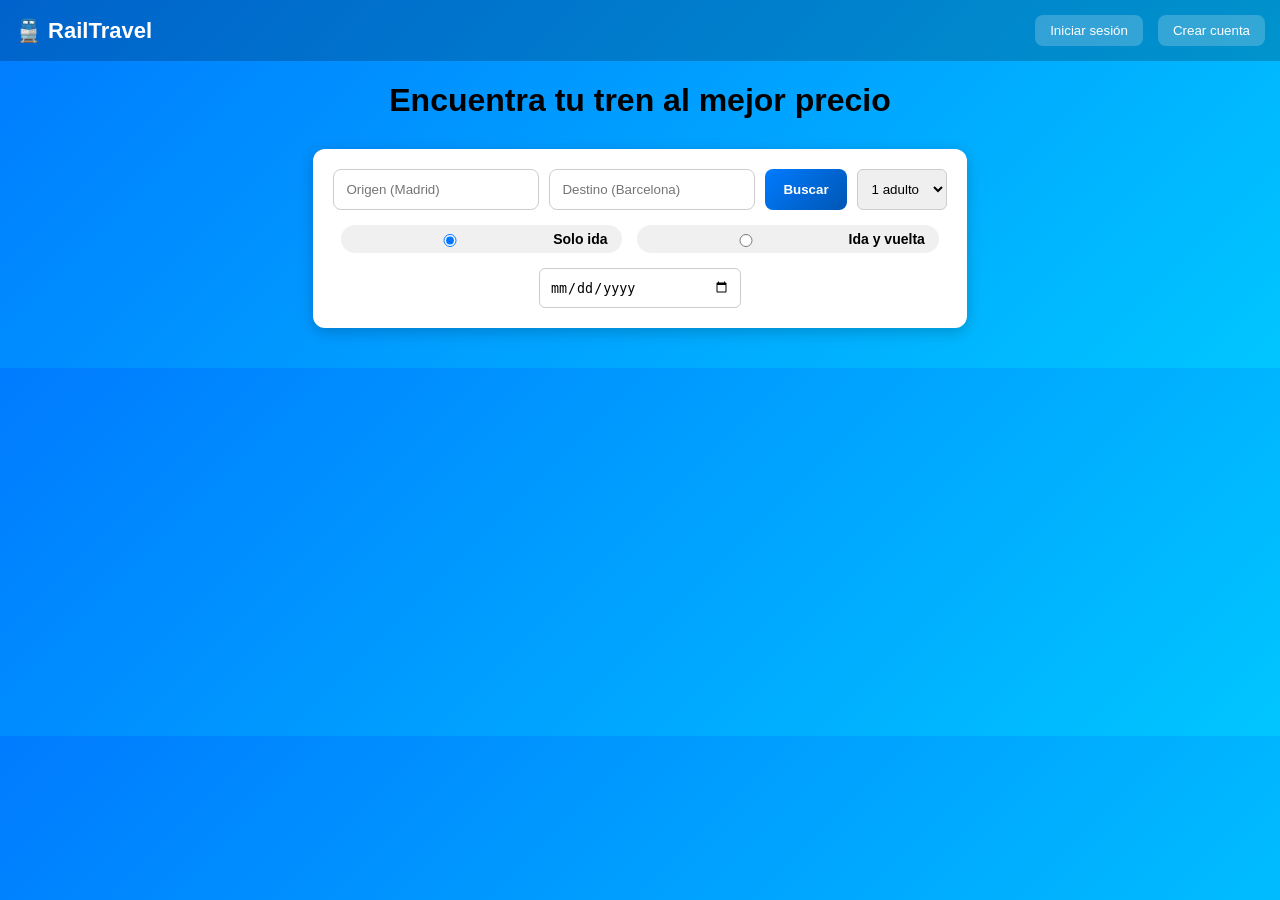
<file: RailTravel/index.html>
<!DOCTYPE html>
<html>
<head>
    <meta charset="UTF-8">
    <title>RailTravel</title>
    <link rel="stylesheet" href="css/styles.css">
</head>

<body>

<!-- HEADER -->
<div class="header">
    <a href="index.html" class="logo">🚆 RailTravel</a>

    <div class="menu">
        <button onclick="window.location.href='reservas.html'">Mis reservas</button>
        
        <span id="usuario-info"></span>

        <button onclick="logout()" class="logout-btn">Cerrar sesión</button>
    </div>
</div>

<!-- HERO -->
<div class="hero">
    <h1>Encuentra tu tren al mejor precio</h1>

    <div class="search-box">

    <!-- FILA 1 -->
    <div class="fila">
        <input id="origen" placeholder="Origen (Madrid)">
        <input id="destino" placeholder="Destino (Barcelona)">
        <button onclick="buscar()">Buscar</button>

        <select id="pasajero">
            <option value="adulto">1 adulto</option>
            <option value="niño">1 niño</option>
            <option value="senior">1 senior</option>
        </select>
    </div>

    <!-- FILA 2 -->
    <div class="fila tipo-viaje">
    <label class="opcion">
        <input type="radio" name="tipo" value="ida" checked onclick="cambiarTipo()">
        <span>Solo ida</span>
    </label>

    <label class="opcion">
        <input type="radio" name="tipo" value="idaVuelta" onclick="cambiarTipo()">
        <span>Ida y vuelta</span>
    </label>
</div>

    <!-- FILA 3 -->
    <div class="fila fechas">
        <input type="date" id="fechaIda">
        <input type="date" id="fechaVuelta" style="display:none;">
    </div>

</div>

</div>

<!-- RESULTADOS -->
<div class="container">
    <div id="resultados"></div>
</div>

<script>
document.addEventListener("DOMContentLoaded", () => {

    // 📅 FECHAS
    const hoy = new Date().toISOString().split("T")[0];

    const fechaIda = document.getElementById("fechaIda");
    const fechaVuelta = document.getElementById("fechaVuelta");

    fechaIda.min = hoy;
    fechaVuelta.min = hoy;

    // 👉 controlar ida → vuelta
    fechaIda.addEventListener("change", (e) => {
        const nuevaFecha = e.target.value;

        fechaVuelta.min = nuevaFecha;

        if (fechaVuelta.value && fechaVuelta.value < nuevaFecha) {
            fechaVuelta.value = "";
        }
    });

    // 👤 USUARIO
    const usuarioId = localStorage.getItem("usuarioId");
    const nombre = localStorage.getItem("usuarioNombre");

    const info = document.getElementById("usuario-info");
    const menu = document.querySelector(".menu");

    if (usuarioId && nombre) {
        if (info) {
            info.innerText = "👤 " + nombre;
        }
    } else {
        menu.innerHTML = `
            <button onclick="window.location.href='login.html'">Iniciar sesión</button>
            <button onclick="window.location.href='usuario.html'">Crear cuenta</button>
        `;
    }

});
   document.addEventListener("DOMContentLoaded", () => {

    const usuarioId = localStorage.getItem("usuarioId");
    const nombre = localStorage.getItem("usuarioNombre");

    const info = document.getElementById("usuario-info");
    const menu = document.querySelector(".menu");

    if (usuarioId && nombre) {
        // 🔐 USUARIO LOGUEADO
        if (info) {
            info.innerText = "👤 " + nombre;
        }

    } else {
        // 🔓 USUARIO NO LOGUEADO
        menu.innerHTML = `
            <button onclick="window.location.href='login.html'">Iniciar sesión</button>
            <button onclick="window.location.href='usuario.html'">Crear cuenta</button>
        `;
    }

});
async function buscar() {
    const origen = document.getElementById("origen").value;
    const destino = document.getElementById("destino").value;

    const fechaIda = document.getElementById("fechaIda").value;
const fechaVuelta = document.getElementById("fechaVuelta").value;
const tipo = document.querySelector('input[name="tipo"]:checked').value;

    if (!fechaIda) {
        alert("Selecciona una fecha de ida");
        return;
    }

    if (tipo === "idaVuelta" && !fechaVuelta) {
        alert("Selecciona una fecha de vuelta");
        return;
    }
    const res = await fetch(`http://localhost:8080/api/trains/search?origen=${origen}&destino=${destino}`);
    const data = await res.json();

    const contenedor = document.getElementById("resultados");
    contenedor.innerHTML = "";

    data.forEach(t => {
        const div = document.createElement("div");
        div.className = "resultado";

        div.innerHTML = `
            <div>
                <strong>${t.operador}</strong><br>
                ${t.salida} - ${t.llegada}
            </div>
            <div class="precio">${t.precio.toFixed(2)}€</div>
        `;
div.onclick = () => {
    const pasajero = document.getElementById("pasajero").value;

    const dataConTodo = {
        ...t,
        pasajero: pasajero,
        fechaIda: fechaIda,
        fechaVuelta: tipo === "idaVuelta" ? fechaVuelta : null,
        tipoViaje: tipo
    };

    const dataEncoded = encodeURIComponent(JSON.stringify(dataConTodo));
    window.location.href = `asientos.html?data=${dataEncoded}`;
};
        contenedor.appendChild(div);
    });
}

// 🔥 AQUÍ VA
const usuarioId = localStorage.getItem("usuarioId");

if (usuarioId) {
    console.log("Usuario logueado:", usuarioId);
}

function logout() {
    localStorage.removeItem("usuarioId");
    localStorage.removeItem("usuarioNombre");
    alert("Sesión cerrada");
    window.location.href = "index.html";
}

function cambiarTipo() {
    const tipo = document.querySelector('input[name="tipo"]:checked').value;
    const vuelta = document.getElementById("fechaVuelta");

    if (tipo === "idaVuelta") {
        vuelta.style.display = "block";
    } else {
        vuelta.style.display = "none";
        vuelta.value = ""; 
    }
}
</script>

</body>
</html>
</file>
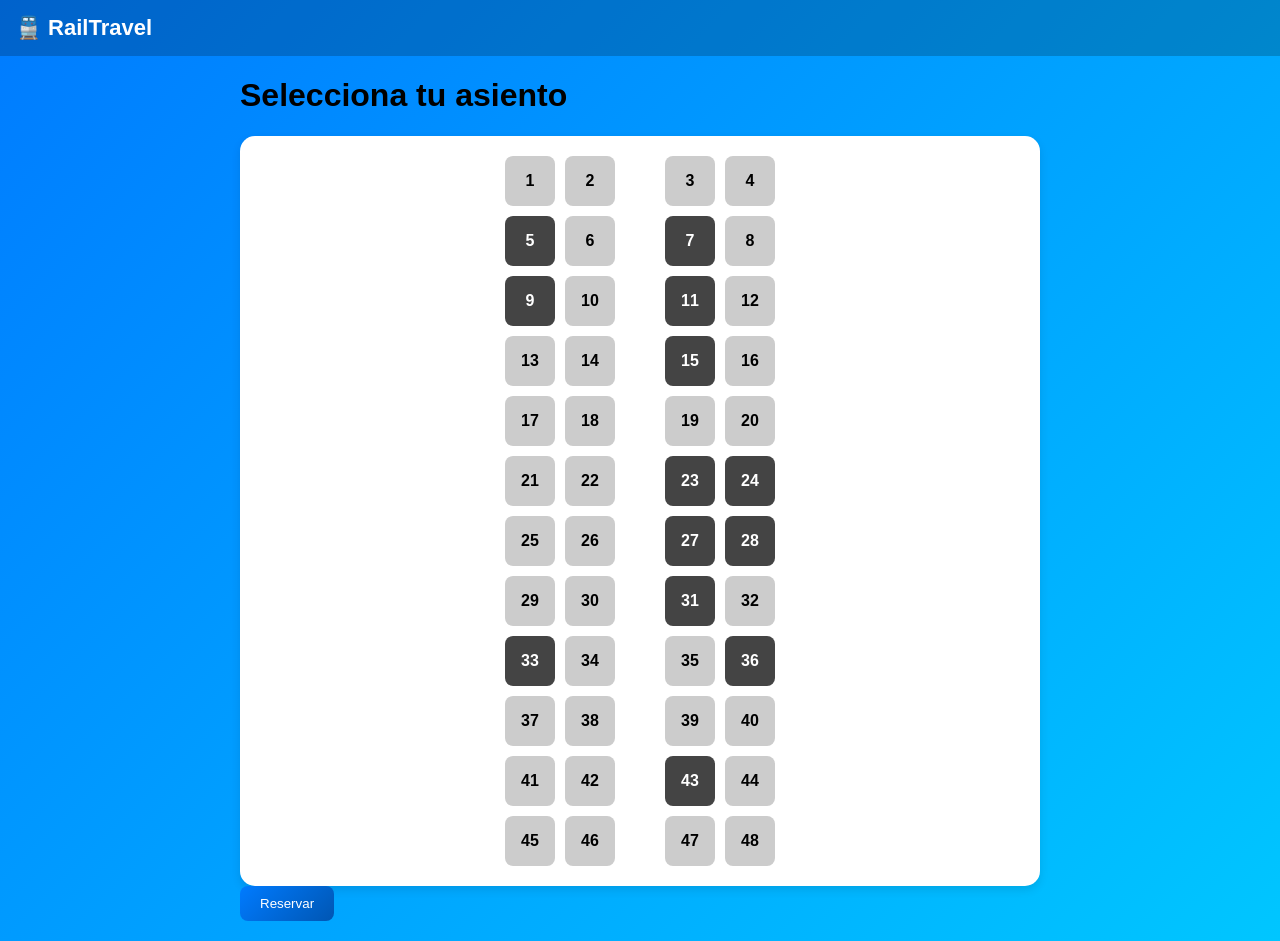
<file: RailTravel/asientos.html>
<!DOCTYPE html>
<html>
    <div class="header">
    <a href="index.html" class="logo">🚆 RailTravel</a>
</div>
<head>
    <meta charset="UTF-8">
    <title>Seleccionar asiento</title>
    <link rel="stylesheet" href="css/styles.css">
</head>

<body>

<div class="container">
    <h1>Selecciona tu asiento</h1>

    <div id="info-viaje"></div>

    <div id="bus"></div>

    <button onclick="reservar()">Reservar</button>
</div>

<script src="js/asientos.js"></script>

</body>
</html>
</file>
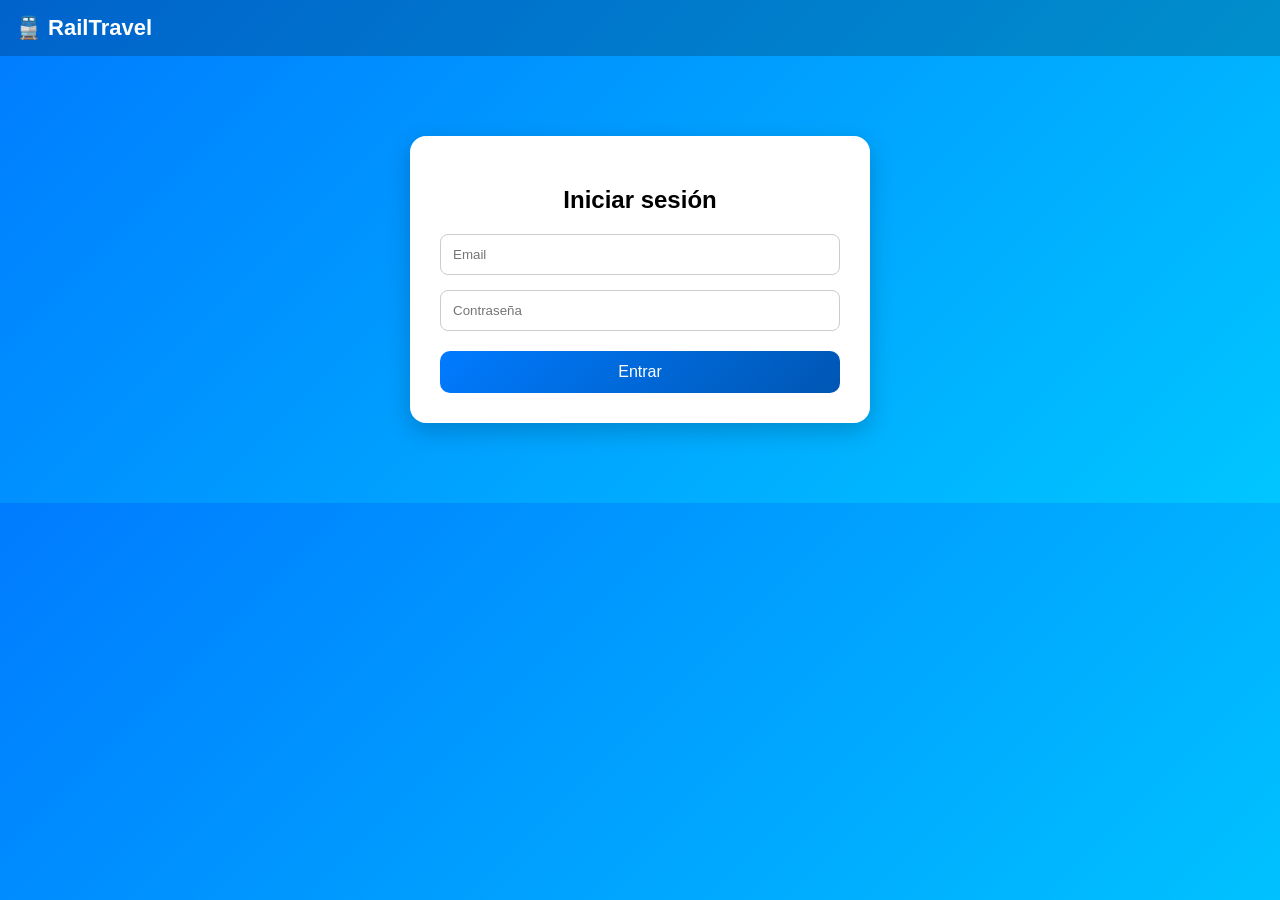
<file: RailTravel/login.html>
<!DOCTYPE html>
<html>
<head>
    <meta charset="UTF-8">
    <title>Iniciar sesión</title>
    <link rel="stylesheet" href="css/styles.css">
</head>

<body>

<div class="header">
    <a href="index.html" class="logo">🚆 RailTravel</a>
</div>

<div class="form-card">
    <h2>Iniciar sesión</h2>

    <div class="form-group">
        <input id="email" placeholder="Email">
        <input id="password" type="password" placeholder="Contraseña">
    </div>

    <button onclick="login()">Entrar</button>
</div>

<script src="js/login.js"></script>

</body>
</html>
</file>
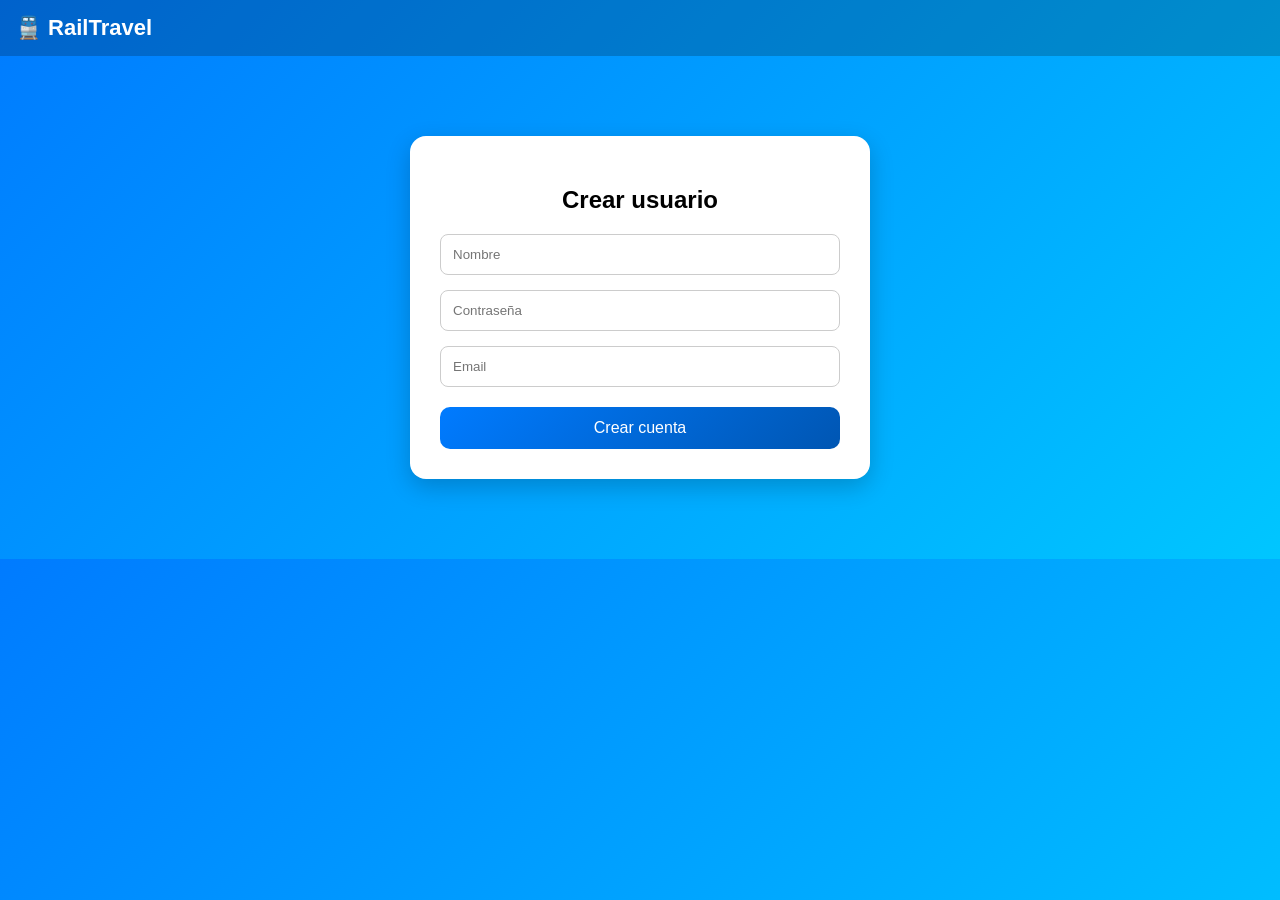
<file: RailTravel/Usuario.html>
<!DOCTYPE html>
<html>
    <div class="header">
    <a href="index.html" class="logo">🚆 RailTravel</a>
</div>
<head>
    <meta charset="UTF-8">
    <title>Crear usuario</title>
    <link rel="stylesheet" href="css/styles.css">
</head>

<body>

<div class="form-card">
    <h2>Crear usuario</h2>

    <div class="form-group">
        <input id="nombre" placeholder="Nombre">
        <input id="password" type="password" placeholder="Contraseña">
        <input id="email" placeholder="Email">
    </div>

    <button onclick="crearUsuario()">Crear cuenta</button>
</div>

<script src="js/usuario.js"></script>

</body>
</html>
</file>
<file: RailTravel/css/styles.css>
body {
    margin: 0;
    font-family: Arial;
    background: linear-gradient(135deg, #007bff, #00c6ff);
}

/* RESULTADOS */
.container {
    max-width: 800px;
    margin: 20px auto;
}



/* SEARCH BOX */
.search-box {
    background: white;
    padding: 20px;
    border-radius: 12px;
    display: flex;
    justify-content: center;
    gap: 10px;
    box-shadow: 0 4px 15px rgba(0,0,0,0.2);
    width: fit-content; 
    margin: 0 auto;
}

.search-box input {
    padding: 12px;
    border-radius: 8px;
    border: 1px solid #ccc;
    min-width: 180px;
}

.search-box button {
    padding: 12px 18px;
    border-radius: 8px;
    font-weight: bold;
}

.search-box button:hover {
    background: #0056b3;
}


#resultados {
    display: flex;
    flex-direction: column;
    gap: 10px;
}



/* TARJETAS */
.resultado {
    background: white;
    padding: 20px;
    border-radius: 12px;
    display: flex;
    justify-content: space-between;
    margin-bottom: 15px;
    cursor: pointer;
    transition: 0.2s;
    box-shadow: 0 4px 10px rgba(0,0,0,0.1);
}

.resultado:hover {
    transform: translateY(-5px);
    background: #f0f6ff;
}


#bus {
    background: white;
    padding: 20px;
    border-radius: 15px;
    box-shadow: 0 4px 10px rgba(0,0,0,0.1);
}

.seat {
    width: 50px;
    height: 50px;
    background: #e0e0e0;
    border-radius: 10px;
    font-weight: bold;
}

.seat:hover {
    background: #999;
}

.selected {
    background: #007bff;
    color: white;
}

#bus {
    display: flex;
    flex-direction: column;
    gap: 10px;
    align-items: center;
}

.row {
    display: flex;
    gap: 10px;
}

.seat {
    width: 50px;
    height: 50px;
    background: #ccc;
    display: flex;
    align-items: center;
    justify-content: center;
    border-radius: 8px;
    cursor: pointer;
}

.seat:hover {
    background: #999;
}

.selected {
    background: #007bff;
    color: white;
}

.aisle {
    width: 30px; /* 👈 pasillo */
}

.ocupado {
    background: #444;
    color: white;
    cursor: not-allowed;
}

.ocupado:hover {
    background: #444; /* que no cambie */
}

button {
    padding: 10px 20px;
    background: linear-gradient(135deg, #007bff, #0056b3);
    color: white;
    border: none;
    border-radius: 8px;
    cursor: pointer;
    transition: 0.2s;
}

button:hover {
    transform: scale(1.05);
}

input {
    transition: 0.2s;
}

input:focus {
    border: 1px solid #007bff;
    outline: none;
}

.header {
    background: rgba(0,0,0,0.2);
    color: white;
    padding: 15px;
    text-align: center;
    font-size: 22px;
    font-weight: bold;
}


* HERO */
.hero {
    display: flex;
    flex-direction: column;
    justify-content: center;   /* centra vertical */
    align-items: center;       /* centra horizontal */
    text-align: center;
    color: white;
    padding: 60px 20px; /* ocupa pantalla menos header */
}

.hero h1 {
    margin-bottom: 30px;
    text-align: center;
}

.precio {
    font-weight: bold;
    font-size: 18px;
    color: #007bff;
}

.reserva {
    background: white;
    padding: 20px;
    border-radius: 12px;
    margin-bottom: 15px;
    box-shadow: 0 4px 10px rgba(0,0,0,0.1);
}

.reserva strong {
    font-size: 18px;
}

.reserva .precio {
    color: #007bff;
    font-weight: bold;
}


.logo {
    color: white;
    text-decoration: none;
    font-weight: bold;
    font-size: 22px;
    display: inline-block;
    transition: transform 0.2s;
}

.logo:hover {
    transform: scale(1.05);
}

.form-card {
    background: white;
    padding: 30px;
    border-radius: 16px;
    width: 400px;
    margin: 80px auto;
    box-shadow: 0 8px 25px rgba(0,0,0,0.2);
    text-align: center;
}

.form-card h2 {
    margin-bottom: 20px;
}

.form-group {
    display: flex;
    flex-direction: column;
    gap: 15px;
    margin-bottom: 20px;
}

.form-card input {
    padding: 12px;
    border-radius: 8px;
    border: 1px solid #ccc;
    transition: 0.2s;
}

.form-card input:focus {
    border: 1px solid #007bff;
    box-shadow: 0 0 5px rgba(0,123,255,0.5);
}

.form-card button {
    width: 100%;
    padding: 12px;
    background: linear-gradient(135deg, #007bff, #0056b3);
    border-radius: 10px;
    font-size: 16px;
}

.form-card {
    transition: 0.3s;
}

.form-card:hover {
    transform: translateY(-5px);
}

.search-box select {
    padding: 10px;
    border-radius: 6px;
    border: 1px solid #ccc;
}

.logout-btn {
    margin-left: 20px;
    padding: 6px 12px;
    border-radius: 6px;
    border: none;
    background: red;
    color: white;
    cursor: pointer;
}

.logout-btn:hover {
    background: darkred;
}

.search-box input[type="date"] {
    padding: 10px;
    border-radius: 6px;
    border: 1px solid #ccc;
}

.reserva canvas {
    background: white;
    padding: 10px;
    border-radius: 8px;
}

.fechas {
    display: flex;
    gap: 10px;
    justify-content: center;
}

.search-box {
    flex-direction: column; /* 👈 ya no horizontal */
    align-items: center;
    gap: 15px;
}

.fila {
    display: flex;
    gap: 10px;
    flex-wrap: wrap;
    justify-content: center;
}

.fechas input {
    min-width: 180px;
}

#usuario-info {
    color: white;
    font-weight: bold;
    margin-right: 15px;
}

.logout-btn {
    background: red;
    padding: 8px 15px;
    border-radius: 8px;
}

.header {
    display: flex;
    justify-content: space-between;
    align-items: center;
    padding: 15px;
}

#usuario-info {
    margin-left: auto;
    margin-right: 15px;
    color: white;
    font-weight: bold;
}

.menu {
    display: flex;
    align-items: center;
    gap: 15px;
}

.menu button {
    background: rgba(255,255,255,0.2);
    border: none;
    color: white;
    padding: 8px 15px;
    border-radius: 8px;
    cursor: pointer;
}

.menu button:hover {
    background: rgba(255,255,255,0.3);
}

.opcion {
    display: flex;
    align-items: center;
    gap: 8px;
    font-weight: bold;
    cursor: pointer;
}

.tipo-viaje {
    display: flex;
    justify-content: center;
    gap: 15px;
    color: black;

}

.tipo-viaje label {
    background: #f0f0f0;
    padding: 6px 14px;
    border-radius: 15px;
    font-size: 14px;
    transition: 0.2s;
}

.tipo-viaje label:hover {
    background: #e0e0e0;
}

.tipo-viaje input {
    margin-right: 5px;
}

.reserva button {
    background: red;
    margin-top: 10px;
}

.reserva button:hover {
    background: darkred;
}
</file>
